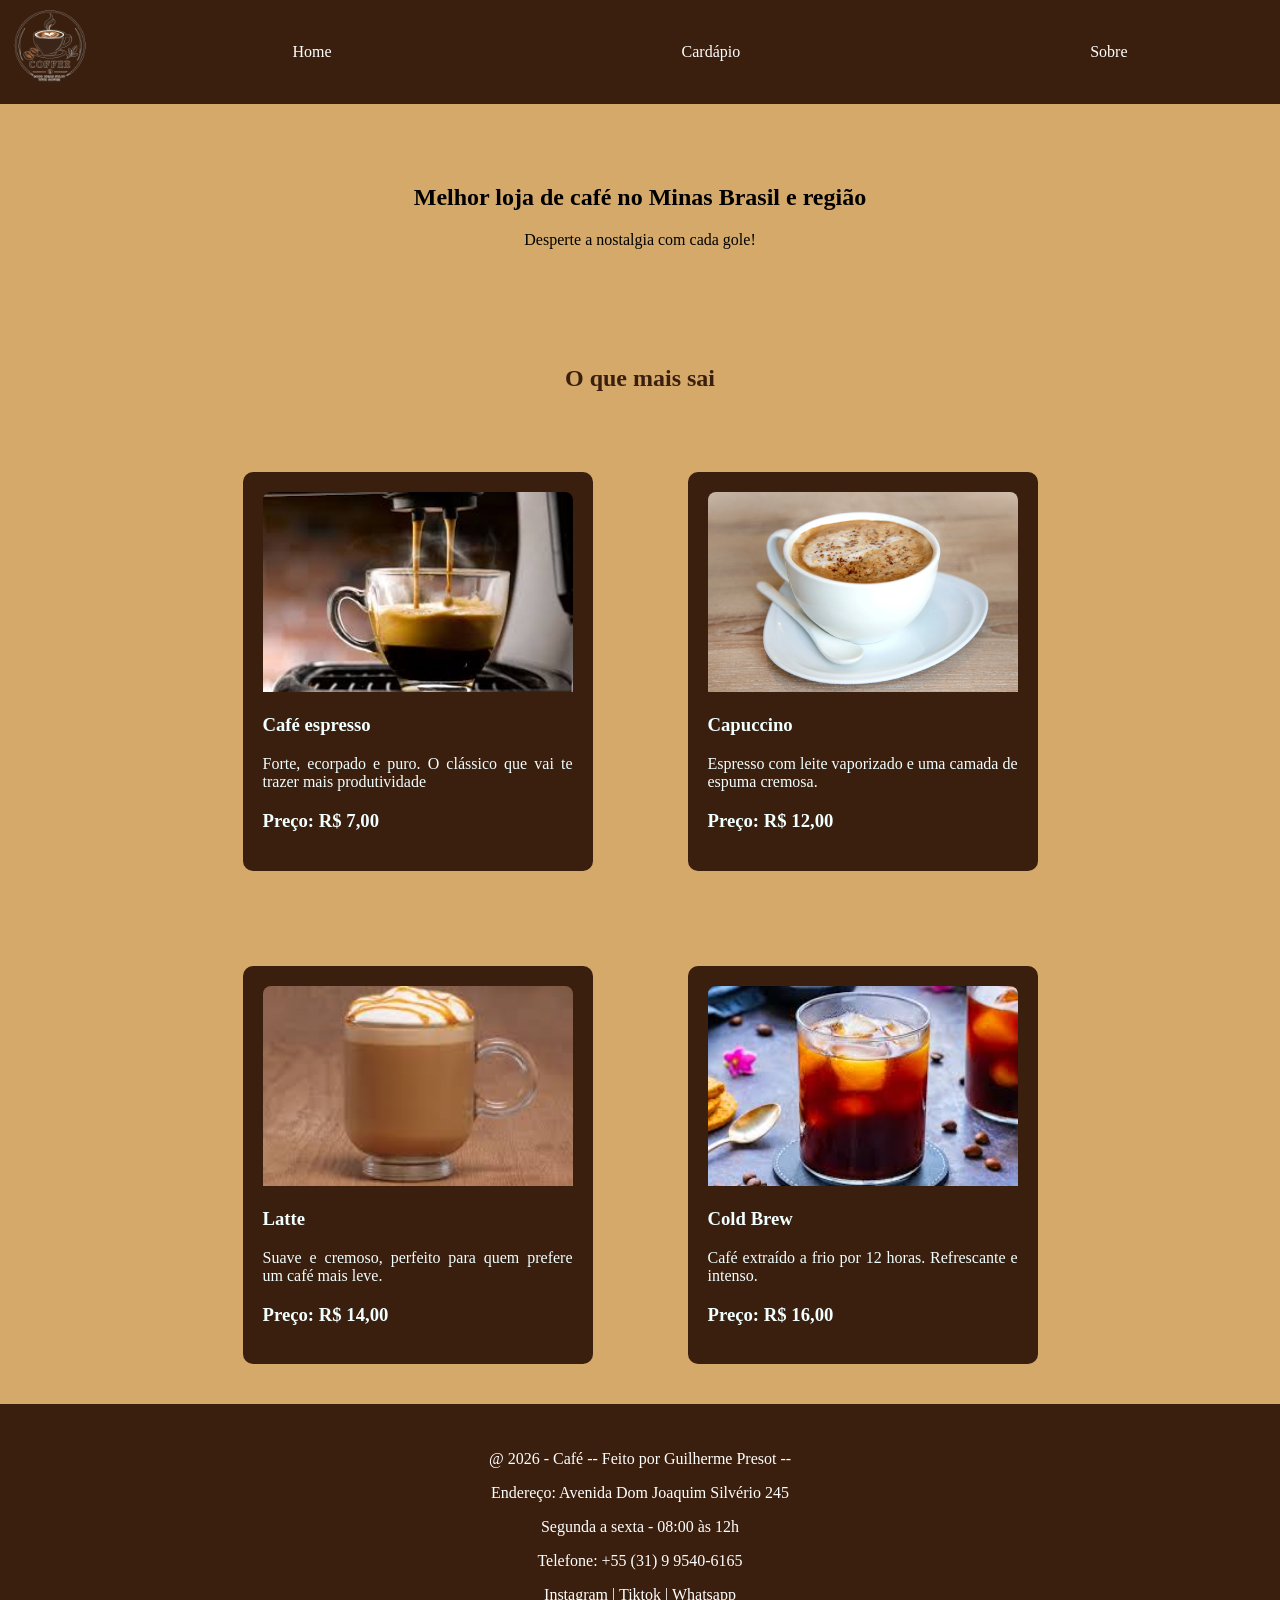
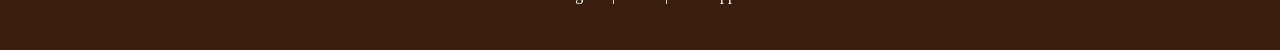
<file: codigo/modulos/index.html>
<!DOCTYPE html>
<html lang="en">
<head>
    <meta charset="UTF-8">
    <meta name="viewport" content="width=device-width, initial-scale=1.0">
    <title>Cofee</title>
    <link rel="stylesheet" href="../assets/style.css">
</head>
<body>
    <header>
        <nav>
            <span class="logo"><img src="../images/logo.png" width="100px" alt=""></span>
            <ul>
                <li><a href="../modulos/index.html">Home</a></li>
                <li><a href="../modulos/cardapio.html">Cardápio</a></li>
                <li><a href="../modulos/sobre.html">Sobre</a></li>
            </ul>
        </nav>
    </header>

    <main>
        <section class="impacto">
            <h1>Melhor loja de café no Minas Brasil e região</h1>
            <p><stong>Desperte a nostalgia com cada gole!</stong></p>
        </section>

        <section class="home">
            <h1 class="titulo-cardapio">O que mais sai</h1>
            <div class="container">
                <div class="cards">
                    <img src="../images/expresso.jpg" width="400px">
                    
                    <h3>Café espresso</h3>
                    <p>Forte, ecorpado e puro. O clássico que vai te trazer mais produtividade</p>
                    <h3>Preço: R$ 7,00</h3>
                </div>
                <div class="cards">
                    <img src="../images/capuccino.jpg" width="400px">
                    <h3>Capuccino</h3>
                    <p>Espresso com leite vaporizado e uma camada de espuma cremosa.</p>
            <h3>Preço: R$ 12,00</h3>
                </div>
                <div class="cards">
                    <img src="../images/latte.png" width="400px">
                    <h3>Latte</h3>
                    <p>Suave e cremoso, perfeito para quem prefere um café mais leve.</p>
                    <h3>Preço: R$ 14,00</h3>
                </div>
                <div class="cards">
                    <img src="../images/cof.png" width="400px">
                    <h3>Cold Brew</h3>
                    <p>Café extraído a frio por 12 horas. Refrescante e intenso.</p>
                    <h3>Preço: R$ 16,00</h3>
                </div>
            </div>
        </section>
    </main>

    <footer>
    <p>@ 2026 - Café -- Feito por Guilherme Presot --</p>
    <p>Endereço: Avenida Dom Joaquim Silvério 245</p>
    <p>Segunda a sexta - 08:00 às 12h</p>
    <p>Telefone: +55 (31) 9 9540-6165</p>
    <p>Instagram | Tiktok | Whatsapp</p>
</footer>
</body>
</html>
</file>
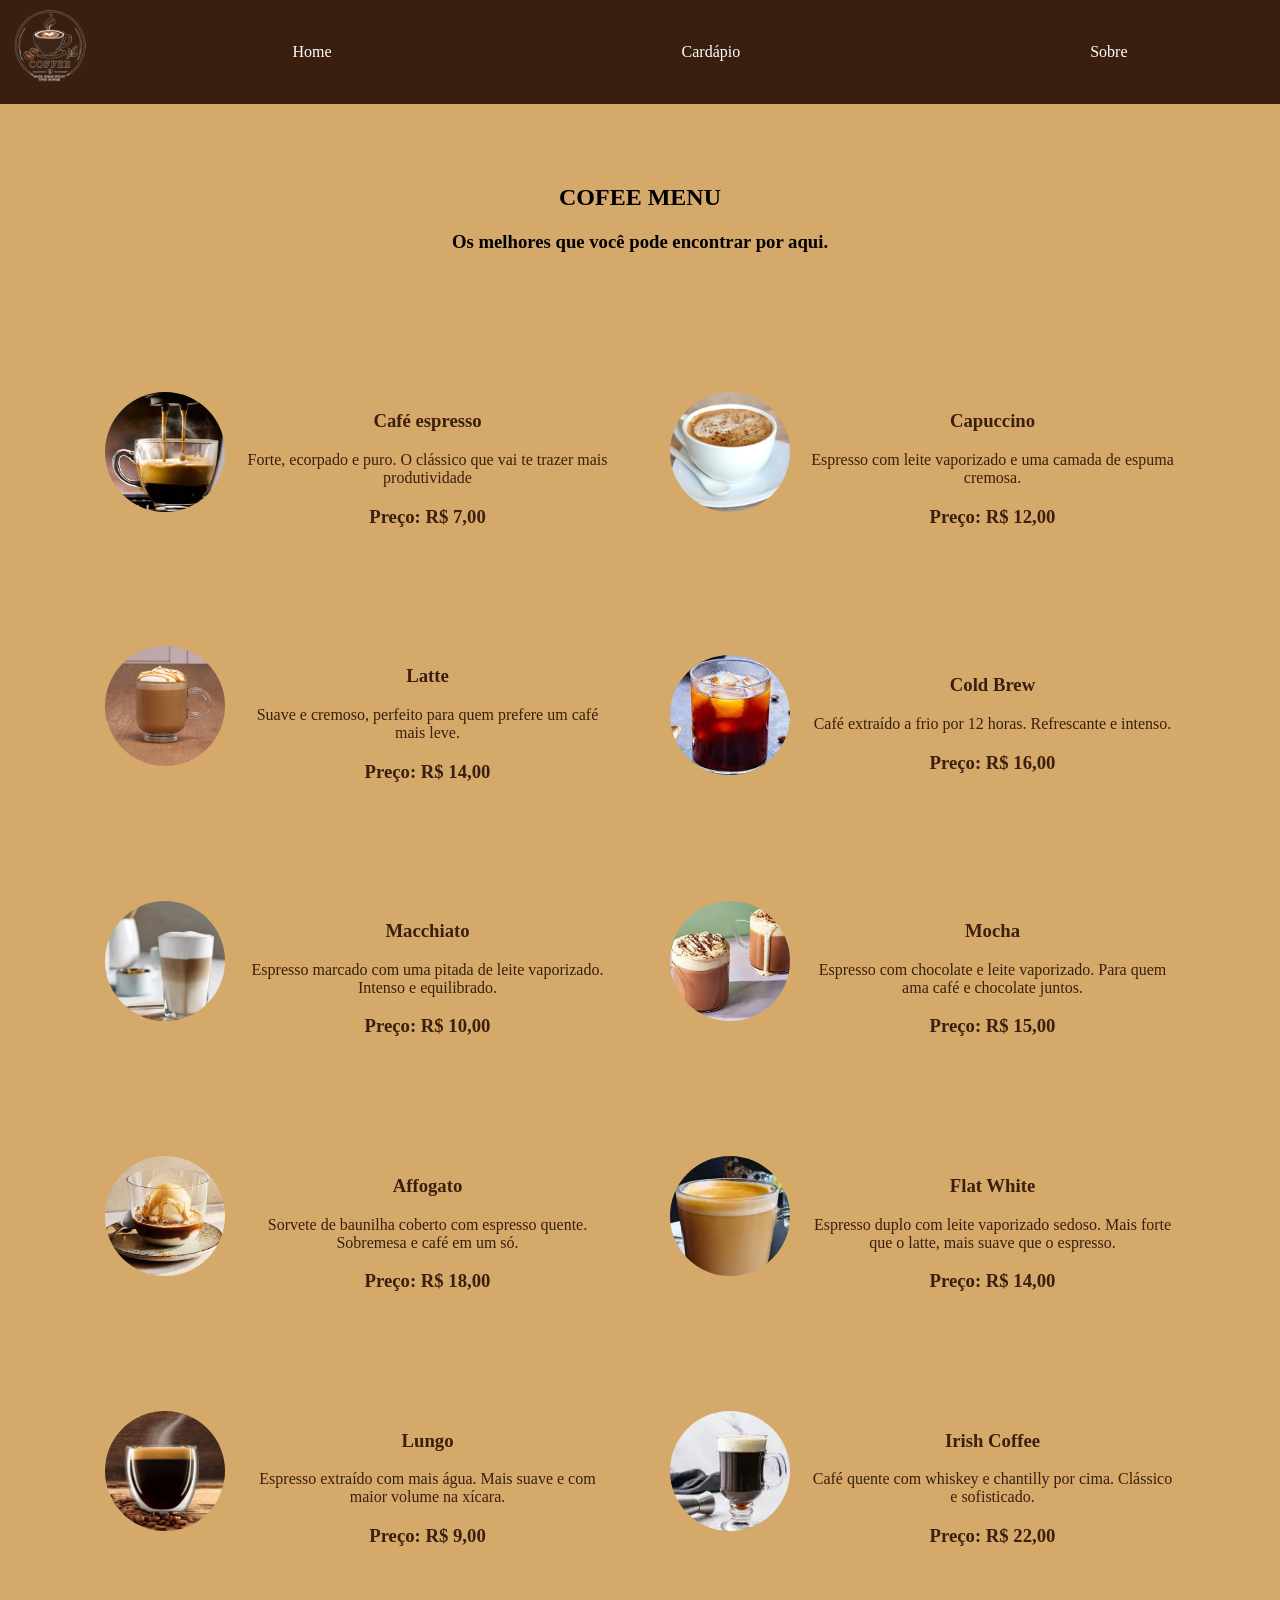
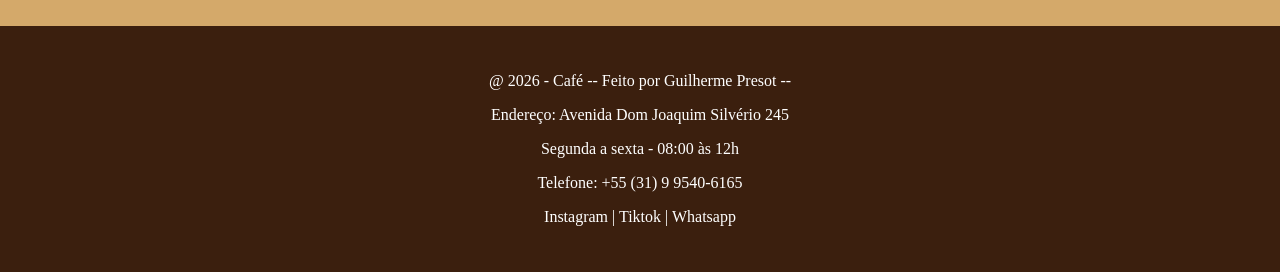
<file: codigo/modulos/cardapio.html>
<!DOCTYPE html>
<html lang="en">
<head>
    <meta charset="UTF-8">
    <meta name="viewport" content="width=device-width, initial-scale=1.0">
    <title>Cardápio</title>
    <link rel="stylesheet" href="../assets/style.css">
</head>
<body>
     <header>
        <nav>
            <span class="logo"><img src="../images/logo.png" width="100px" alt=""></span>
            <ul>
                <li><a href="../modulos/index.html">Home</a></li>
                <li><a href="../modulos/cardapio.html">Cardápio</a></li>
                <li><a href="../modulos/sobre.html">Sobre</a></li>
            </ul>
        </nav>
    </header>
    <main>
        <section class="impacto">
            <h1>COFEE MENU</h1>
            <h3>Os melhores que você pode encontrar por aqui.</h3>
        </section>
        <section class="menu">
            <div class="container-menu">
                <div class="cards-menu">
    <img src="../images/expresso.jpg">
    <div class="info">
        <h3>Café espresso</h3>
        <p>Forte, ecorpado e puro. O clássico que vai te trazer mais produtividade</p>
        <h3>Preço: R$ 7,00</h3>
    </div>
</div>
<div class="cards-menu">
    <img src="../images/capuccino.jpg">
    <div class="info">
        <h3>Capuccino</h3>
        <p>Espresso com leite vaporizado e uma camada de espuma cremosa.</p>
        <h3>Preço: R$ 12,00</h3>
    </div>
</div>
<div class="cards-menu">
    <img src="../images/latte.png">
    <div class="info">
        <h3>Latte</h3>
        <p>Suave e cremoso, perfeito para quem prefere um café mais leve.</p>
        <h3>Preço: R$ 14,00</h3>
    </div>
</div>
<div class="cards-menu">
    <img src="../images/cof.png">
    <div class="info">
        <h3>Cold Brew</h3>
        <p>Café extraído a frio por 12 horas. Refrescante e intenso.</p>
        <h3>Preço: R$ 16,00</h3>
    </div>
</div>
<div class="cards-menu">
    <img src="../images/maquia.webp">
    <div class="info">
        <h3>Macchiato</h3>
        <p>Espresso marcado com uma pitada de leite vaporizado. Intenso e equilibrado.</p>
        <h3>Preço: R$ 10,00</h3>
    </div>
</div>

<div class="cards-menu">
    <img src="../images/moca.jpg">
    <div class="info">
        <h3>Mocha</h3>
        <p>Espresso com chocolate e leite vaporizado. Para quem ama café e chocolate juntos.</p>
        <h3>Preço: R$ 15,00</h3>
    </div>
</div>

<div class="cards-menu">
    <img src="../images/afo.webp">
    <div class="info">
        <h3>Affogato</h3>
        <p>Sorvete de baunilha coberto com espresso quente. Sobremesa e café em um só.</p>
        <h3>Preço: R$ 18,00</h3>
    </div>
</div>

<div class="cards-menu">
    <img src="../images/images.webp">
    <div class="info">
        <h3>Flat White</h3>
        <p>Espresso duplo com leite vaporizado sedoso. Mais forte que o latte, mais suave que o espresso.</p>
        <h3>Preço: R$ 14,00</h3>
    </div>
</div>

<div class="cards-menu">
    <img src="../images/aa.webp">
    <div class="info">
        <h3>Lungo</h3>
        <p>Espresso extraído com mais água. Mais suave e com maior volume na xícara.</p>
        <h3>Preço: R$ 9,00</h3>
    </div>
</div>

<div class="cards-menu">
    <img src="../images/irish.webp">
    <div class="info">
        <h3>Irish Coffee</h3>
        <p>Café quente com whiskey e chantilly por cima. Clássico e sofisticado.</p>
        <h3>Preço: R$ 22,00</h3>
    </div>
</div>
        </section>
    </main>
    <footer>
        <p>@ 2026 - Café -- Feito por Guilherme Presot --</p>
        <p>Endereço: Avenida Dom Joaquim Silvério 245</p>
        <p>Segunda a sexta - 08:00 às 12h</p>
        <p>Telefone: +55 (31) 9 9540-6165</p>
        <p>Instagram | Tiktok | Whatsapp</p>
    </footer>
</body>
</html>
</file>
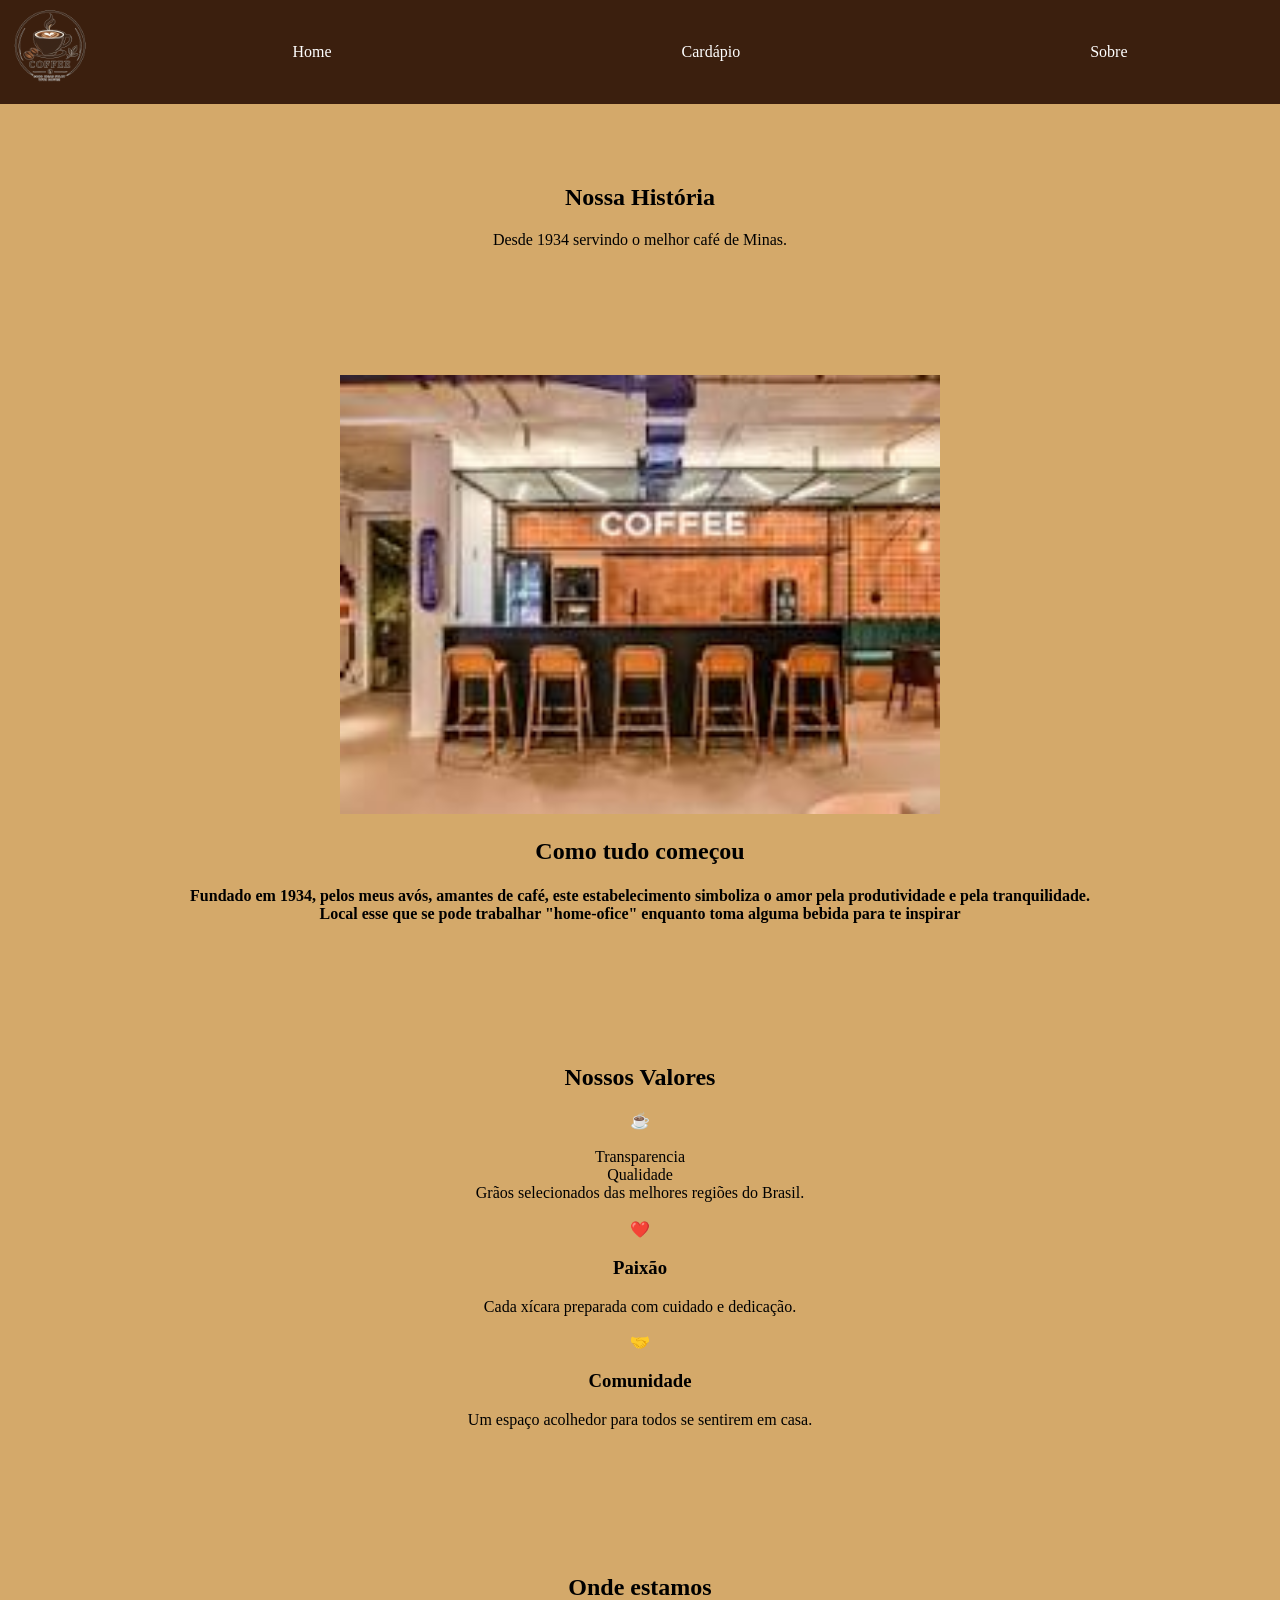
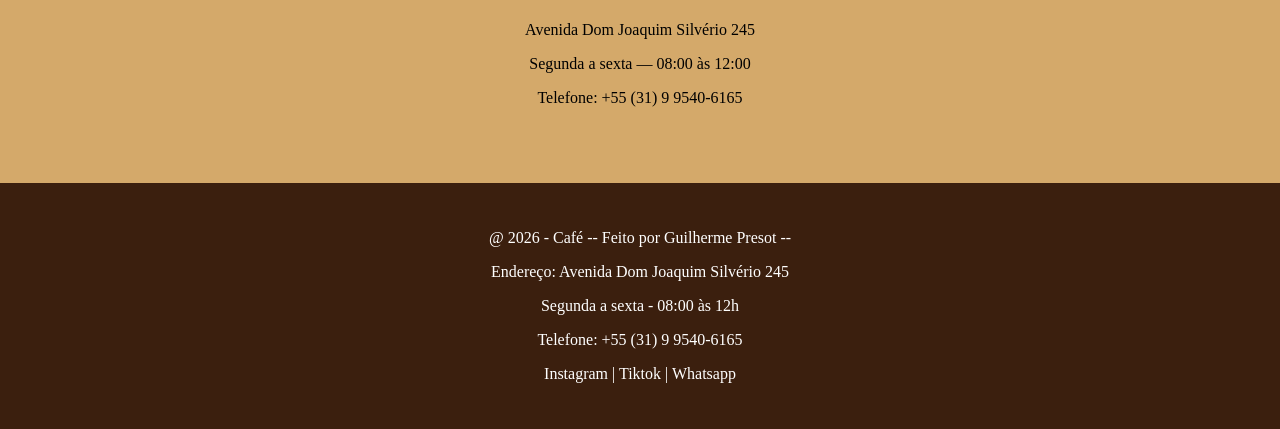
<file: codigo/modulos/sobre.html>
<!DOCTYPE html>
<html lang="en">
<head>
    <meta charset="UTF-8">
    <meta name="viewport" content="width=device-width, initial-scale=1.0">
    <title>Sobre</title>
    <link rel="stylesheet" href="../assets/style.css">
</head>
<body>
    <header>
        <nav>
            <span class="logo"><img src="../images/logo.png" width="100px" alt=""></span>
            <ul>
                <li><a href="../modulos/index.html">Home</a></li>
                <li><a href="../modulos/cardapio.html">Cardápio</a></li>
                <li><a href="../modulos/sobre.html">Sobre</a></li>
            </ul>
        </nav>
    </header> 
     <main>

        <section class="impacto">
            <h1>Nossa História</h1>
            <p>Desde 1934 servindo o melhor café de Minas.</p>
        </section>

        <section class="sobre-historia">
            <img src="../images/aaa.jpg" alt="Ambiente do café">
            <div class="sobre-texto">
                <h2>Como tudo começou</h2>
                <h4>Fundado em 1934, pelos meus avós, amantes de café, este estabelecimento simboliza o amor pela produtividade e pela tranquilidade.<br> Local esse que se pode trabalhar "home-ofice" enquanto toma alguma bebida para te inspirar </h4>
            </div>
        </section>
        <section class="sobre-valores">
            <h2>Nossos Valores</h2>
            <span>☕</span> <br>
            <div class="valores-container">
                <div class="valor-card">
                   <br> <span>Transparencia</span><br>
                    <span>Qualidade</span><br>
                    <span>Grãos selecionados das melhores regiões do Brasil.</span>
                </div>
                <div class="valor-card">
                   <br> <span>❤️</span>
                    <h3>Paixão</h3>
                    <p>Cada xícara preparada com cuidado e dedicação.</p>
                </div>
                <div class="valor-card">
                    <span>🤝</span>
                    <h3>Comunidade</h3>
                    <p>Um espaço acolhedor para todos se sentirem em casa.</p>
                </div>
            </div>
        </section>

        <section class="sobre-localizacao">
            <h2>Onde estamos</h2>
            <p>Avenida Dom Joaquim Silvério 245</p>
            <p>Segunda a sexta — 08:00 às 12:00</p>
            <p>Telefone: +55 (31) 9 9540-6165</p>
        </section>

    </main>

    <footer>
        <p>@ 2026 - Café -- Feito por Guilherme Presot --</p>
        <p>Endereço: Avenida Dom Joaquim Silvério 245</p>
        <p>Segunda a sexta - 08:00 às 12h</p>
        <p>Telefone: +55 (31) 9 9540-6165</p>
        <p>Instagram | Tiktok | Whatsapp</p>
    </footer>   
</body>
</html>
</file>
<file: codigo/assets/style.css>
header{
    background-color:#3b1f0e ;    
   
}
body{
    background-color: #d4a96a;
    padding: 0px;
    margin: 0px;
}
nav{
    display: flex;

}

nav ul{
    display: flex;
    list-style: none;
    justify-content: center;
    align-items: center;
    gap: 350px;
    width: 100%;
    
    
}
ul a{
    text-decoration: none;
    color: white;
    
}
.impacto{
    text-align: center;
    padding: 60px 20px;
}
.impacto p{
   text-align: center;
}
.home{
    padding: 40px px;
    
}
.container {
    display: flex;
    flex-wrap: wrap;
    gap: 15px;
    padding: 0 20px;
}
.cards{
    justify-items: center;
    background-color: #3b1f0e;
    color:azure;
    padding: 20px;
    margin:40px;
    text-align:justify;
    border-radius: 10px;
    width: calc(25% - 0px);
    
}
footer{
    background-color: #3b1f0e;
    color: #d4a96a;
    text-align: center;
    padding: 30px 20px;
    background-color: #3b1f0e;
    color: white;
}
.titulo-cardapio {
    text-align: center;
    color: #3b1f0e;
    padding: 20px 0;
}
.cards img {
    width: 100%;
    height: 200px;
    object-fit: cover;
    border-radius: 8px 8px 0 0;
}
.cards-menu{
    align-items: start;
    display: flex;
    justify-items: center;
    gap: 20px;
    color:#3b1f0e;
    padding: 20px;
    margin:20px 0;
    border-radius: 1000px;
     width: calc(50% - 75px);
}
.cards-menu img {
    width: 120px;
    height: 120px;
    object-fit: cover;
    border-radius: 50%;
    flex-shrink: 0;
    justify-content: center;
}
.container-menu {
    display: flex;
    flex-wrap: wrap;
    justify-content: center;
    align-items: center;
    gap: 20px;
    padding: 20px 60px;
    
}
.container{
    justify-content: center;
    align-items: center;
}
.cards-menu .info {
    flex: 1;
    min-width: 0;
    text-align: center;
}
.sobre-historia{
    text-align: center;
    padding: 50px 20px;
    
}
.sobre-historia img{
    width: 600px;

}
.sobre-valores{
    text-align: center;
    padding: 50px 20px;
    
}
.sobre-localizacao{
    text-align: center;
    padding: 60px 20px;
}
</file>
